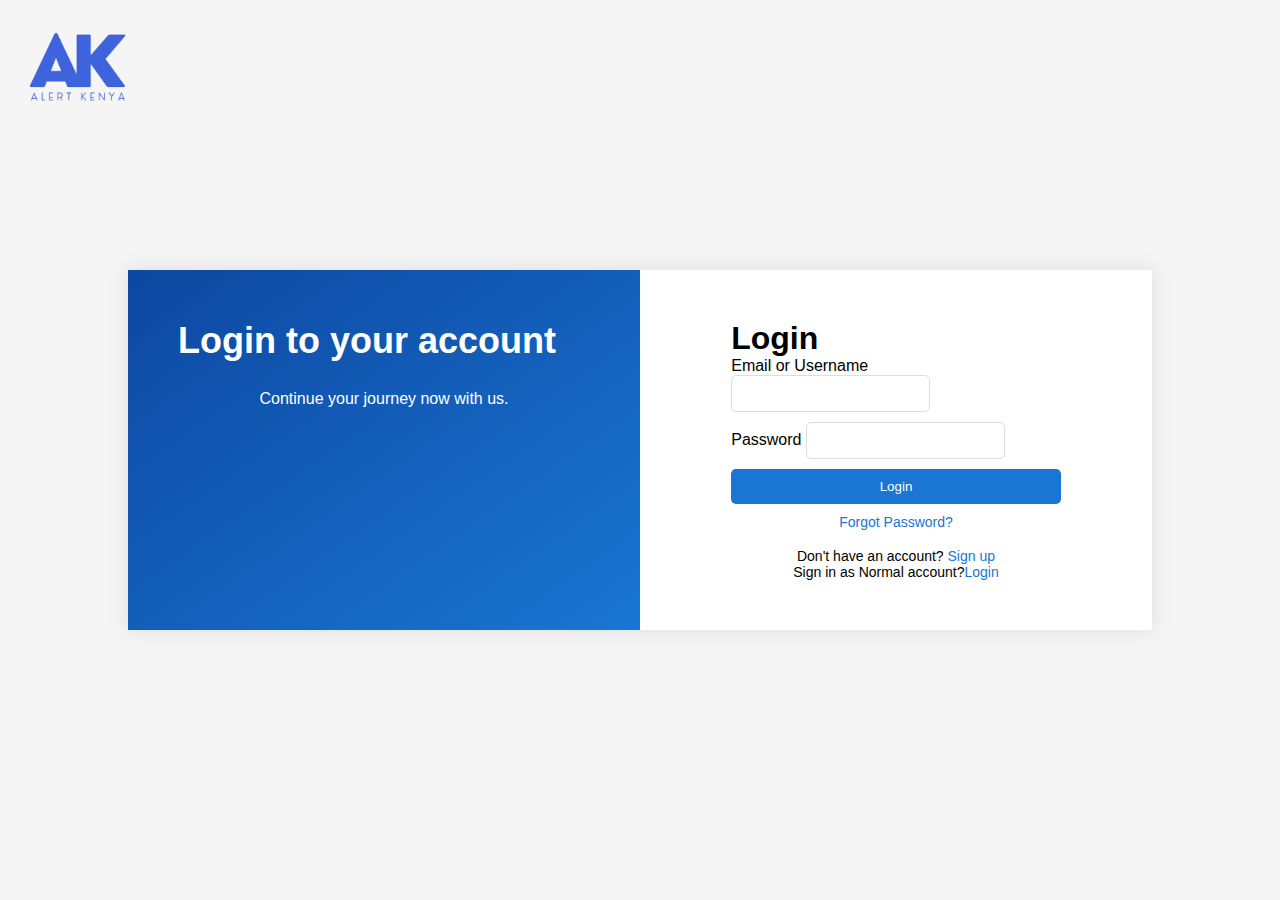
<file: adm_login.html>
<!DOCTYPE html>
<html lang="en">
<head>
    <meta charset="UTF-8">
    <meta name="viewport" content="width=device-width, initial-scale=1.0">
    <title>Login Page</title>
    <link rel="stylesheet" href="signup.css">
</head>
<body>
    <div class="container">
        <img src="logo.png" alt="Logo" class="logo">
        <div class="left">
            <h2>Login to your account</h2>
            <br>
            <p>Continue your journey now with us.</p>
        </div>
        <div class="right">
            <div class="form-container">
                <div class="form-box">
                    <h1>Login</h1>
                    <form action="adm_login.php" method="POST">
                        <div class="form-group">
                            <label for="username">Email or Username</label>
                            <input type="text" id="login" name="login" required>
                        </div>
                        <div class="form-group">
                            <label for="password">Password</label>
                            <input type="password" id="password" name="password" required>
                        </div>
                        <button type="submit">Login</button>
                        <p><a href="../Alert-Kenya/forgotpass.html">Forgot Password?</a></p><br>
                        <p>Don't have an account? <a href="signup.html">Sign up</a></p>
                        <p>Sign in as Normal account?<a href="login.html">Login</a></p>
                    </form>
                    
                </div>
            </div>
        </div>
    </div>
</body>
</html>
</file>
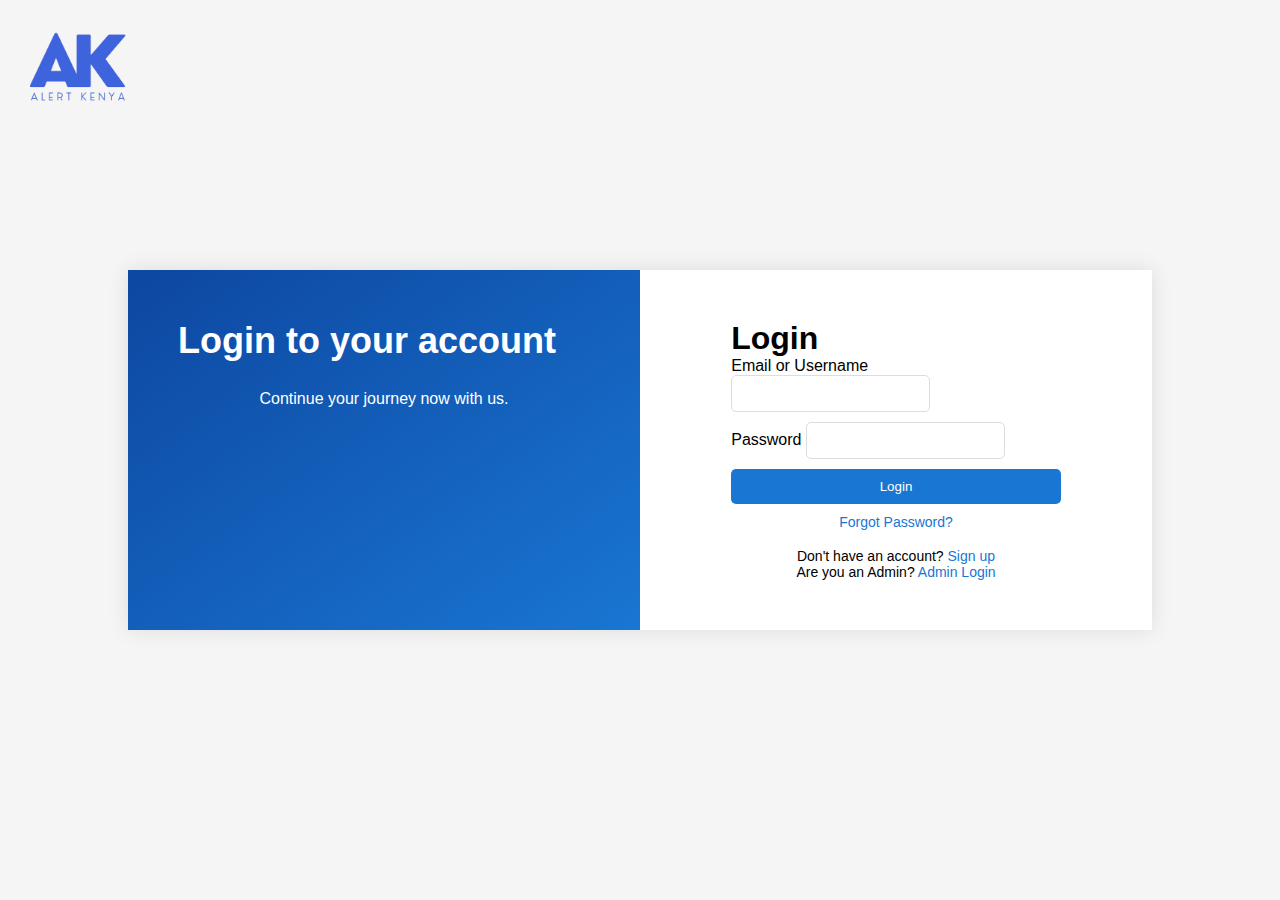
<file: login.html>
<!DOCTYPE html>
<html lang="en">
<head>
    <meta charset="UTF-8">
    <meta name="viewport" content="width=device-width, initial-scale=1.0">
    <title>Login Page</title>
    <link rel="stylesheet" href="signup.css">
</head>
<body>
    <div class="container">
        <img src="logo.png" alt="Logo" class="logo">
        <div class="left">
            <h2>Login to your account</h2>
            <br>
            <p>Continue your journey now with us.</p>
        </div>
        <div class="right">
            <div class="form-container">
                <div class="form-box">
                    <h1>Login</h1>
                    <form action="login.php" method="POST">
                        <div class="form-group">
                            <label for="username">Email or Username</label>
                            <input type="text" id="login" name="login" required>
                        </div>
                        <div class="form-group">
                            <label for="password">Password</label>
                            <input type="password" id="password" name="password" required>
                        </div>
                        <button type="submit">Login</button>
                        <p><a href="../Alert-Kenya/forgotpass.html">Forgot Password?</a></p><br>
                        <p>Don't have an account? <a href="signup.html">Sign up</a></p>
                        <p>Are you an Admin? <a href="adm_login.html">Admin Login</a></p>

                    </form>
                    
                </div>
                
            </div>
        </div>
        
    </div>
    
</body>
</html>
</file>
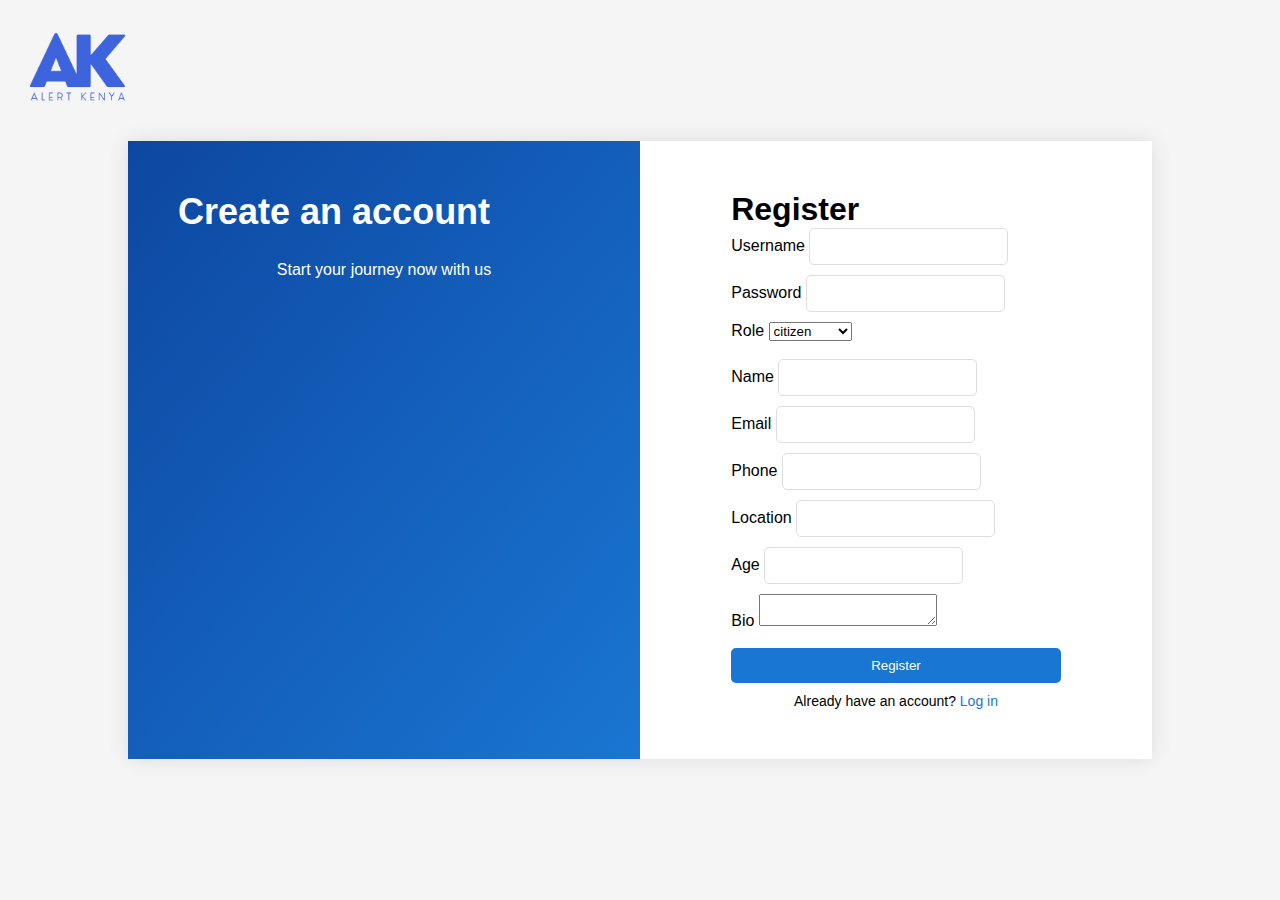
<file: signup.html>
<!DOCTYPE html>
<html lang="en">
<head>
    <meta charset="UTF-8">
    <meta name="viewport" content="width=device-width, initial-scale=1.0">
    <title>Sign Up Page</title>
    <link rel="stylesheet" href="signup.css">
</head>
<body>
    <div class="container">
        <img src="logo.png" alt="Logo" class="logo">
        <div class="left">
            
            <h2>Create an account</h2><br>
            <p>Start your journey now with us</p>
        </div>
        <div class="right">
            <div class="form-container">
                <div class="form-box">
                    <h1>Register</h1>
            <form action="signup.php" method="POST">
            <div class="form-group">
                <label for="username">Username</label>
                <input type="text" id="username" name="username" required>
            </div>
            <div class="form-group">
                <label for="password">Password</label>
                <input type="password" id="password" name="password" required>
            </div>
            <div class="form-group">
                <label for="role">Role</label>
                <select id="role" name="role">
                    <option value="citizen">citizen</option>
                    <option value="responder">responder</option>
                    
                    
                </select>
            </div><br>
            <div class="form-group">
                <label for="name">Name</label>
                <input type="text" id="name" name="name" required>
            </div>
            <div class="form-group">
                <label for="email">Email</label>
                <input type="email" id="email" name="email" required>
            </div>
            <div class="form-group">
                <label for="phone">Phone</label>
                <input type="text" id="phone" name="phone">
            </div>
            <div class="form-group">
                <label for="designation">Location</label>
                <input type="text" id="designation" name="designation">
            </div>
            <div class="form-group">
                <label for="age">Age</label>
                <input type="number" id="age" name="age">
            </div>
            
            <div class="form-group">
                <label for="bio">Bio</label>
                <textarea id="bio" name="bio" rows="2"></textarea>
            </div><br>
            <button type="submit">Register</button>
        </form>
                        <p>Already have an account? <a href="login.html">Log in</a></p>
                    </form>
                </div>
            </div>
        </div>
    </div>
</body>
</html>
</file>
<file: signup.css>
* {
    margin: 0;
    padding: 0;
    box-sizing: border-box;
}

body {
    font-family: Arial, sans-serif;
    display: flex;
    justify-content: center;
    align-items: center;
    height: 100vh;
    background-color: #f5f5f5;
}

.container {
    display: flex;
    width: 80%;
    max-width: 1200px;
    box-shadow: 0 0 20px rgba(0, 0, 0, 0.1);
}

.left, .right {
    width: 50%;
    padding: 50px;
}

.left {
    background: linear-gradient(to bottom right, #0d47a1, #1976d2);
    color: white;
}

.left h1 {
    font-size: 24px;
    margin-bottom: 20px;
}

.left h2 {
    font-size: 36px;
    margin-bottom: 10px;
}

.left p {
    font-size: 16px;
}

.right {
    background-color: white;
    display: flex;
    justify-content: center;
    align-items: center;
}

.form-container {
    display: flex;
    justify-content: space-evenly;
    align-items: center;
    width: 100%;
}

.form-box {
    width: 80%;
    justify-content: space-between;
}

.form-box h3 {
    font-size: 20px;
    margin-bottom: 20px;
}

form {
    display: flex;
    flex-direction: column;
}

input {
    padding: 10px;
    margin-bottom: 10px;
    border: 1px solid #ddd;
    border-radius: 5px;
}

button {
    padding: 10px;
    background-color: #1976d2;
    color: white;
    border: none;
    border-radius: 5px;
    cursor: pointer;
    margin-bottom: 10px;
}

button.google-btn {
    background-color: #db4437;
}

button:hover {
    background-color: #0d47a1;
}

button.google-btn:hover {
    background-color: #c23321;
}

p {
    font-size: 14px;
    text-align: center;
}

p a {
    color: #1976d2;
    text-decoration: none;
}

p a:hover {
    text-decoration: underline;
}
.logo {
    width: 100px; /* Adjust size as needed */
    position: absolute;
    top: 20px;
    left: 30px;
}
</file>
